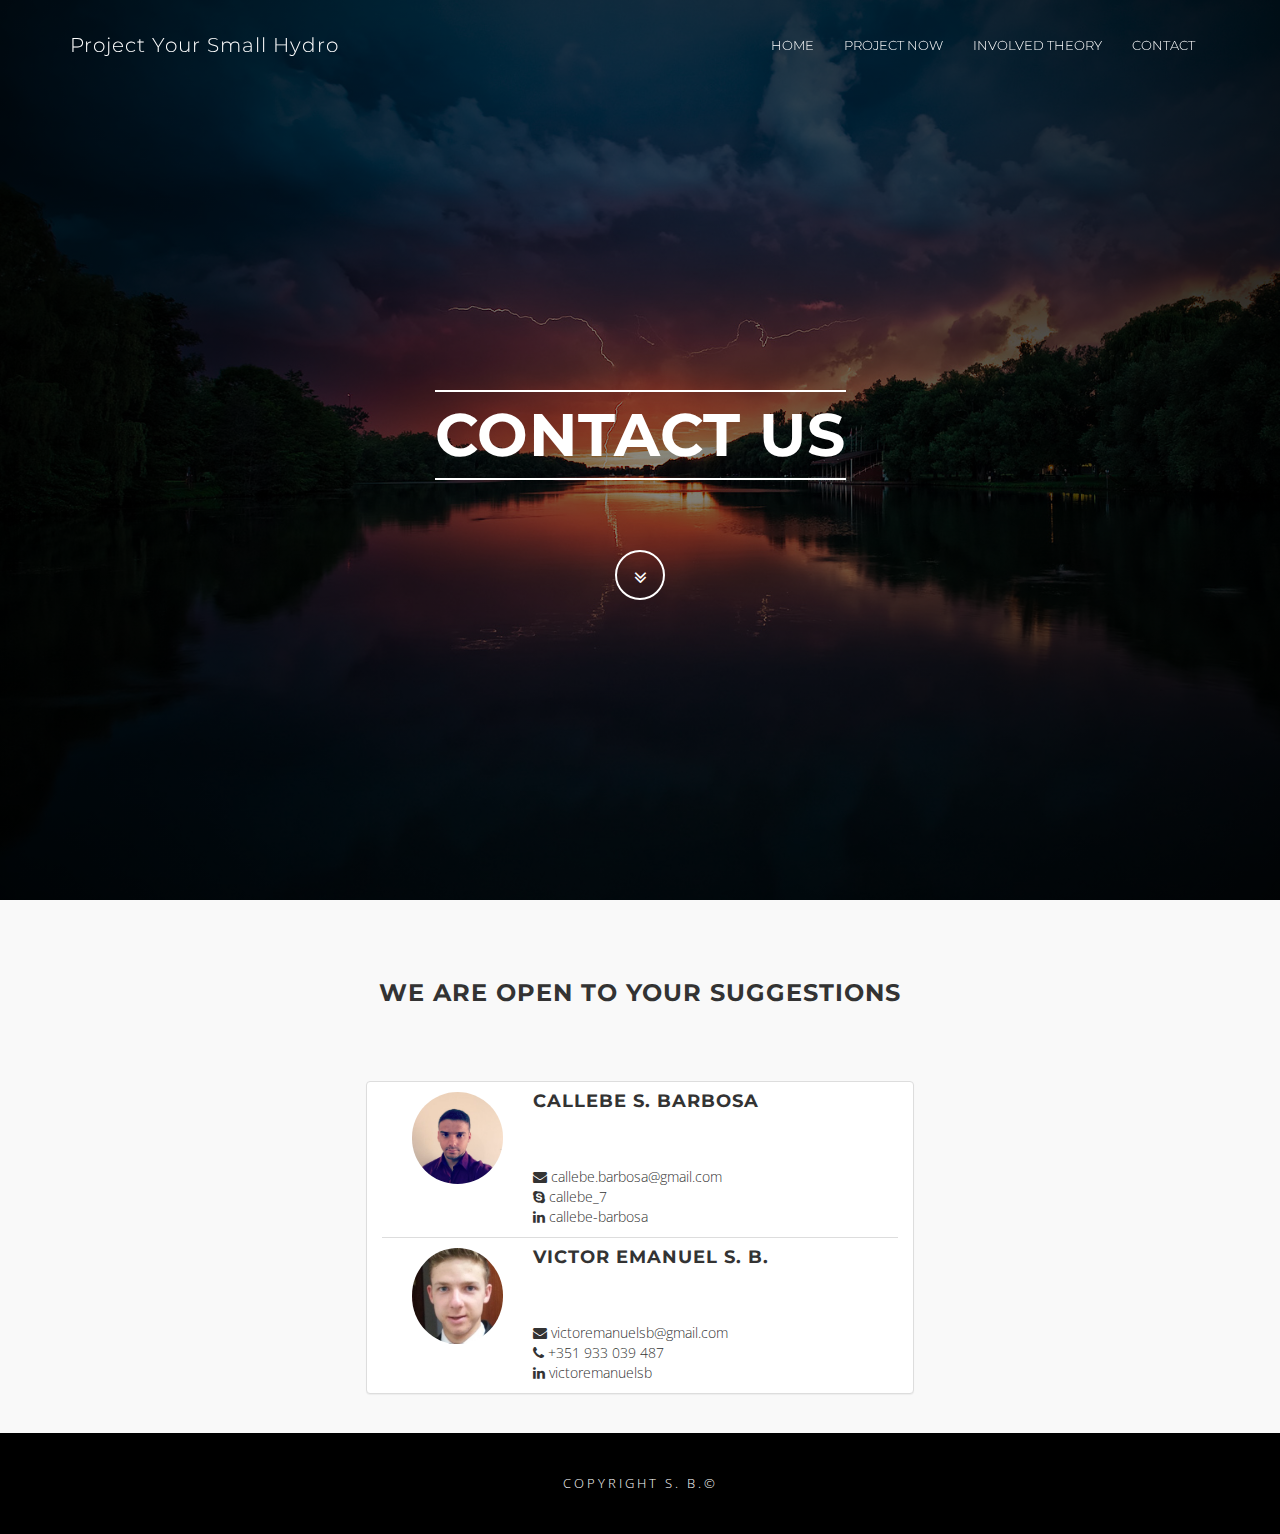
<file: Contact.html>
<!DOCTYPE html>
<html lang="en">

<head>
	<meta charset="utf-8">
	<meta http-equiv="X-UA-Compatible" content="IE=edge">
	<meta name="viewport" content="width=device-width, initial-scale=1">
	<meta name="description" content="">
	<meta name="author" content="">
	<title>Project Your Small Hydro </title>
	<!-- Bootstrap Core CSS -->
	<link href="css/bootstrap.min.css" rel="stylesheet">
	<!-- Custom CSS -->
	<link href="css/theme.css" rel="stylesheet">
	<!-- Custom Fonts -->
	<link href="font-awesome/css/font-awesome.min.css" rel="stylesheet" type="text/css">
	<link href="http://fonts.googleapis.com/css?family=Open+Sans:300,400,700,400italic,700italic" rel="stylesheet" type="text/css">
	<link href="http://fonts.googleapis.com/css?family=Montserrat:400,700" rel="stylesheet" type="text/css">
</head>

<body id="page-top" data-spy="scroll" data-target=".navbar-fixed-top">

<!-- Menu -->
<nav class="navbar navbar-custom navbar-fixed-top" role="navigation">
	<div class="container">
		<div class="navbar-header">
			<button type="button" class="navbar-toggle" data-toggle="collapse" data-target=".navbar-main-collapse">
			<i class="fa fa-bars"></i>
			</button>
			<a class="navbar-brand page-scroll" href="index.html">
			Project Your Small Hydro </a>
		</div>
		<!-- Collect the nav links, forms, and other content for toggling -->
		<div class="collapse navbar-collapse navbar-right navbar-main-collapse">
			<ul class="nav navbar-nav">
				<li>
				<a href="index.html">Home</a>
				</li>
				<li>
				<a href="ProjectNow.php">Project Now</a>
				</li>
				<li>
				<a href="InvolvedTheory.html">Involved Theory</a>
				</li>
				<li>
				<a href="Contact.html">Contact</a>
				</li>
			</ul>
		</div>
	</div>
</nav>

<!-- Cabeçalho -->
<header class="intro">
	<div class="intro-body">
		<div class="container">
			<div class="row">
				<div class="col-md-offset-2 col-md-8">
					<h1 class="brand-heading">Contact Us</h1>
					<p class="intro-text">
						
					</p>
					<a href="#about" class="btn btn-circle page-scroll">
						<i class="fa fa-angle-double-down animated"></i>
					</a>
				</div>
			</div>
		</div>
	</div>
</header>

<!-- Conteudo -->
<section id="about">
    <div class="col-md-8 col-md-offset-2 text-center">
        <div> <br> <br> <br> <br></div>
		<h3>We Are Open to Your Suggestions</h3>
		<br> <br>
        <div class="panel panel-default col-md-8 col-md-offset-2 text-left">                        
            <ul class="list-group" id="contact-list">
                <li class="list-group-item">
                    <div class="col-xs-12 col-sm-3">
                        <img src="img/Callebe.png" alt="Callebe Soares Barbosa" class="img-responsive img-circle" />
                    </div>
                    <div class="col-xs-12 col-sm-9">
                        <span class="name"><h4>Callebe S. Barbosa</h4></span><br/>
                        <a href="mailto:callebe.barbosa@gmail.com?Subject=ProjectYourSH%20Contact" class="email"><i class="fa fa-envelope" aria-hidden="true"></i>  callebe.barbosa@gmail.com<br></a>
                        <a href="skype:callebe_7?call" class="skype"><i class="fa fa-skype"></i>  callebe_7<br></a>
                        <a href="http://www.linkedin.com/in/callebe-barbosa" class="linkedin"><i class="fa fa-linkedin"></i>  callebe-barbosa<br></a>
                    </div>
                    <div class="clearfix"></div>
                </li>
                <li class="list-group-item">
                    <div class="col-xs-12 col-sm-3">
                        <img src="img/Victor.jpg" alt="Victor Emanuel Soares Barbosa" class="img-responsive img-circle" />
                    </div>
                    <div class="col-xs-12 col-sm-9">
                        <span class="name"><h4>Victor Emanuel S. B.</h4></span><br/>
                        <a href="mailto:victoremanuelsb@gmail.com?Subject=ProjectYourSH%20Contact" class="email"><i class="fa fa-envelope" aria-hidden="true"></i>  victoremanuelsb@gmail.com<br></a>
                        <a href="https://api.whatsapp.com/send?phone=351933039487&text=Olá%20Victor" class="whatsapp"><i class="fa fa-phone"></i>  +351 933 039 487<br></a>
                        <a href="http://www.linkedin.com/in/victoremanuelsb" class="linkedin"><i class="fa fa-linkedin"></i>  victoremanuelsb<br></a>
                    </div>
                    <div class="clearfix"></div>
                </li>
            </ul>
        </div>
        <h1><br> <br> <br> <br> <br> <br> <br> <br> </h1>
    </div>
</section>

<!-- Rodapé -->
<footer>
	<div class="container text-center">
		<p class="credits">
			Copyright S. B.&copy; <br/>
		</p>
	</div>
</footer>

<!-- jQuery -->
<script src="js/jquery.js"></script>
<!-- Bootstrap Core JavaScript -->
<script src="js/bootstrap.min.js"></script>
<!-- Plugin JavaScript -->
<script src="js/jquery.easing.min.js"></script>
<!-- Custom Theme JavaScript -->
<script src="js/theme.js"></script>
</body>
</html>
</file>
<file: css/theme.css>
/* Aries v1.0 - by WowThemes.net */
body {
	width:100%;
	height:100%;
	font-family:Open Sans,"Helvetica Neue",Helvetica,Arial,sans-serif;
	color:#fff;
	background-color:#000;
	 font-weight:300;
}


p > label {
  display: block;
}

input[type=text],
input[type=email],
input[type=number],
textarea,
fieldset {
/* required to properly style form 
   elements on WebKit based browsers */
  -webkit-appearance: none;
  
  width : 100%;
  border: 1px solid #333;
  margin: 0;
  
  font-family: inherit;
  font-size: 90%;
  
  -moz-box-sizing: border-box;
  box-sizing: border-box;
}

input:invalid {
  box-shadow: 0 0 5px 1px red;
}

input:focus:invalid {
  outline: none;
}

html {
	width:100%;
	height:100%;
}
h1,h2,h3,h4,h5,h6 {
	margin:0 0 35px;
	text-transform:uppercase;
	font-family:Montserrat,"Helvetica Neue",Helvetica,Arial,sans-serif;
	font-weight:700;
	letter-spacing:1px;
}
p {
	margin:0 0 25px;
	font-size:18px;
	line-height:1.5;
}
@media(min-width:768px) {
	p {
		margin:0 0 35px;
		font-size:20px;
		line-height:1.6;
	}
}
a {
	color:inherit;
	-webkit-transition:all .2s ease-in-out;
	-moz-transition:all .2s ease-in-out;
	transition:all .2s ease-in-out;
}
a:hover,a:focus {
	text-decoration:none;
	color:inherit;
}
.light {
	font-weight:400;
}
.navbar-custom {
	margin-bottom:0;
	border-bottom:1px solid rgba(255,255,255,.3);
	text-transform:uppercase;
	font-family:Montserrat,"Helvetica Neue",Helvetica,Arial,sans-serif;
	background-color:#000;
}
.navbar-custom .navbar-brand {
	font-size:20px;
	text-transform:none;
	letter-spacing:1px;
}
.navbar-custom .navbar-brand:focus {
	outline:0;
}
.navbar-custom .navbar-brand .navbar-toggle {
	padding:4px 6px;
	font-size:16px;
	color:#fff;
}
.navbar-custom .navbar-brand .navbar-toggle:focus,.navbar-custom .navbar-brand .navbar-toggle:active {
	outline:0;
}
.navbar-custom a {
}
.navbar-custom .nav li a {
	-webkit-transition:background .3s ease-in-out;
	-moz-transition:background .3s ease-in-out;
	transition:background .3s ease-in-out;
}
.navbar-custom .nav li a:hover {
	outline:0;
	color:#1ba39c;
	background-color:transparent;
}
.navbar-custom .nav li a:focus,.navbar-custom .nav li a:active {
	outline:0;
	background-color:transparent;
}
.navbar-custom .nav li.active {
	outline:0;
}
.navbar-custom .nav li.active a {
	color:#1ba39c;
}
.navbar-custom .nav li.active a:hover {
	color:#1ba39c;
}
@media(min-width:768px) {
	.navbar-custom {
		padding:20px 0;
		border-bottom:0;
		font-size:13px;
		background:0 0;
		-webkit-transition:background .5s ease-in-out,padding .5s ease-in-out;
		-moz-transition:background .5s ease-in-out,padding .5s ease-in-out;
		transition:background .5s ease-in-out,padding .5s ease-in-out;
	}
		 .navbar-custom.top-nav-collapse {
		 padding:0;
		border-bottom:1px solid rgba(255,255,255,.3);
		color:#333;
			background:#fff;
	}
	.navbar-custom.top-nav-collapse a {
		color:#333;
		display:inline-block;
	}
}
.intro {
	display:table;
	width:100%;
	height:auto;
	padding:100px 0 100px 0;
	text-align:center;
	color:#fff;
	background-image:radial-gradient(circle at 50% 50%,rgba(0,0,0,0.46),rgba(0,0,0,0.88)),url("../img/back.jpg");
	-webkit-background-size:cover;
	-moz-background-size:cover;
	background-size:cover;
	-o-background-size:cover;
}
.intro .intro-body {
	display:table-cell;
	vertical-align:middle;
}
.intro .intro-body .brand-heading {
	font-size:40px;
}
.intro .intro-body .intro-text {
	font-size:18px;
}
@media(min-width:768px) {
	.intro {
		height:100%;
		padding:0;
	}
	.intro .intro-body .brand-heading {
		font-size:60px;
		margin-top:90px;
		margin-bottom:20px;
		border-top:2px solid #fff;
		border-bottom:2px solid #fff;
		display:inline-block;
		padding:10px 0;
	}
	.intro .intro-body .intro-text {
		font-size:20px;
			font-weight:300;
			letter-spacing:3px;
	}
}


.intro2 {
	display:table;
	width:100%;
	height:auto;
	padding:100px 0 100px 0;
	text-align:center;
	color:#fff;
	background-image:radial-gradient(circle at 10% 50%,rgba(0,0,0,0.46),rgba(0,0,0,0.88)),url("../img/back.jpg");
	-webkit-background-size:cover;
	-moz-background-size:cover;
	background-size:cover;
	-o-background-size:cover;
}
.intro2 .intro2-body {
	display:table-cell;
	vertical-align:middle;
}
.intro2 .intro2-body .brand-heading {
	font-size:40px;
}
.intro2 .intro2-body .intro2-text {
	font-size:18px;
}
@media(min-width:768px) {
	.intro2 {
		height:100%;
		padding:0;
	}
	.intro2 .intro2-body .brand-heading {
		font-size:60px;
		margin-top:90px;
		margin-bottom:20px;
		border-top:2px solid #fff;
		border-bottom:2px solid #fff;
		display:inline-block;
		padding:10px 0;
	}
	.intro2 .intro2-body .intro2-text {
		font-size:20px;
			font-weight:100;
			letter-spacing:3px;
	}
}


.btn-circle {
	width:50px;
	height:50px;
	margin-top:15px;
	line-height:40px;
	text-align:center;
	border:2px solid #fff;
	border-radius:100%!important;
	font-size:20px;
	color:#fff;
	background:0 0;
	-webkit-transition:background .3s ease-in-out;
	-moz-transition:background .3s ease-in-out;
	transition:background .3s ease-in-out;
}
.btn-circle:hover,.btn-circle:focus {
	outline:0;
	color:#fff;
	background:rgba(255,255,255,.1);
}
.btn-circle i.animated {
	-webkit-transition-property:-webkit-transform;
	-webkit-transition-duration:1s;
	-moz-transition-property:-moz-transform;
	-moz-transition-duration:1s;
}
.btn-circle:hover i.animated {
	-webkit-animation-name:pulse;
	-moz-animation-name:pulse;
	-webkit-animation-duration:1.5s;
	-moz-animation-duration:1.5s;
	-webkit-animation-iteration-count:infinite;
	-moz-animation-iteration-count:infinite;
	-webkit-animation-timing-function:linear;
	-moz-animation-timing-function:linear;
}
@-webkit-keyframes pulse {
	0% {
		-webkit-transform:scale(1);
		transform:scale(1);
	}
	50% {
		-webkit-transform:scale(1.2);
		transform:scale(1.2);
	}
	100% {
		-webkit-transform:scale(1);
		transform:scale(1);
	}
}
@-moz-keyframes pulse {
	0% {
		-moz-transform:scale(1);
		transform:scale(1);
	}
	50% {
		-moz-transform:scale(1.2);
		transform:scale(1.2);
	}
	100% {
		-moz-transform:scale(1);
		transform:scale(1);
	}
}
.content-section {
	padding:40px 0;
	clear:both;
}
@media(min-width:767px) {
	.content-section {
		padding:150px 0;
			 clear:both;
	}
}
.btn {
	border-radius:0;
	text-transform:uppercase;
	font-family:Montserrat,"Helvetica Neue",Helvetica,Arial,sans-serif;
	font-weight:400;
	-webkit-transition:all .3s ease-in-out;
	-moz-transition:all .3s ease-in-out;
	transition:all .3s ease-in-out;
}
.btn-default {
	border:1px solid #42dca3;
	color:#42dca3;
	background-color:transparent;
}
.btn-default:hover,.btn-default:focus {
	border:1px solid #42dca3;
	outline:0;
	color:#000;
	background-color:#42dca3;
}
ul.banner-social-buttons {
	margin-top:0;
}
@media(max-width:1199px) {
	ul.banner-social-buttons {
		margin-top:15px;
	}
}
@media(max-width:767px) {
	ul.banner-social-buttons li {
		display:block;
		margin-bottom:20px;
		padding:0;
	}
	ul.banner-social-buttons li:last-child {
		margin-bottom:0;
	}
}
footer {
	padding:40px 0;
	z-index:1;
	position:relative;
	clear:both;
}
footer p {
	margin:0;
	font-size:15px;
}
footer p.credits {
	text-transform:uppercase;
	font-size:13px;
	letter-spacing:3px;
}
::-moz-selection {
	text-shadow:none;
	background:#fcfcfc;
	background:rgba(255,255,255,.2);
}
::selection {
	text-shadow:none;
	background:#fcfcfc;
	background:rgba(255,255,255,.2);
}
img::selection {
	background:0 0;
}
img::-moz-selection {
	background:0 0;
}
body {
	webkit-tap-highlight-color:rgba(255,255,255,.2);
}
.bgblue {
	background:#22292c;
}
.inlineblock {
	display:inline-block;
}
p:last-child {
	margin-bottom:0;
}
p.lead {
	line-height:1.9;
}
.btnghost {
	border:2px solid #333;
	background-color:transparent;
	padding:15px 20px;
	letter-spacing:3px;
	font-size:12px;
	text-transform:uppercase;
	font-weight:400;
	color:#333;
	margin-top:20px;
	display:inline-block;
}
.btnghost:hover {
	background-color:#333;
	color:#fff;
	border:2px solid #333;
}
.bgcover {
	background-size:cover;
	background-repeat:no-repeat;
	position:relative;
}
img {
	max-width:100%;
}
.gallery ul {
	padding:0;
	margin:0;
}
.gallery img {
	max-width:100%;
	height:auto;
	padding:0;
	margin:0;
}
.gallery ul li {
	margin:0;
	position:relative;
	list-style:none;
	float:left;
	padding:0;
}
.gallery ul li a {
	display:block;
	position:relative;
	width:100%;
	height:100%;
	margin:0;
	padding:0;
	line-height:0;
}

.gallery ul li a:before {
	position:absolute;
	width:32px;
	height:32px;
	top:40%;
	left:50%;
	margin:-14px 0 0 -16px;
	background: url(data:image/svg+xml;utf8,%3C%3Fxml%20version%3D%221.0%22%20encoding%3D%22utf-8%22%3F%3E%0A%3C%21--%20Generator%3A%20Adobe%20Illustrator%2017.1.0%2C%20SVG%20Export%20Plug-In%20.%20SVG%20Version%3A%206.00%20Build%200%29%20%20--%3E%0A%3C%21DOCTYPE%20svg%20PUBLIC%20%22-//W3C//DTD%20SVG%201.1//EN%22%20%22http%3A//www.w3.org/Graphics/SVG/1.1/DTD/svg11.dtd%22%3E%0A%3Csvg%20version%3D%221.1%22%0A%09%20id%3D%22svg2%22%20xmlns%3Adc%3D%22http%3A//purl.org/dc/elements/1.1/%22%20xmlns%3Acc%3D%22http%3A//creativecommons.org/ns%23%22%20xmlns%3Ardf%3D%22http%3A//www.w3.org/1999/02/22-rdf-syntax-ns%23%22%20xmlns%3Asvg%3D%22http%3A//www.w3.org/2000/svg%22%20xmlns%3Asodipodi%3D%22http%3A//sodipodi.sourceforge.net/DTD/sodipodi-0.dtd%22%20xmlns%3Ainkscape%3D%22http%3A//www.inkscape.org/namespaces/inkscape%22%20inkscape%3Aversion%3D%220.48.4%20r9939%22%20sodipodi%3Adocname%3D%22icon-fullscreen.svg%22%0A%09%20xmlns%3D%22http%3A//www.w3.org/2000/svg%22%20xmlns%3Axlink%3D%22http%3A//www.w3.org/1999/xlink%22%20x%3D%220px%22%20y%3D%220px%22%20viewBox%3D%220%200%20960%20560%22%0A%09%20enable-background%3D%22new%200%200%20960%20560%22%20xml%3Aspace%3D%22preserve%22%3E%0A%3Csodipodi%3Anamedview%20%20borderopacity%3D%221%22%20pagecolor%3D%22%23ffffff%22%20bordercolor%3D%22%23666666%22%20objecttolerance%3D%2210%22%20gridtolerance%3D%2210%22%20guidetolerance%3D%2210%22%20showgrid%3D%22false%22%20fit-margin-top%3D%220%22%20fit-margin-left%3D%220%22%20inkscape%3Azoom%3D%227.375%22%20inkscape%3Acx%3D%22-5.1525424%22%20inkscape%3Acy%3D%2216%22%20id%3D%22namedview11%22%20inkscape%3Awindow-x%3D%22-8%22%20inkscape%3Awindow-y%3D%22-8%22%20fit-margin-right%3D%220%22%20inkscape%3Apageopacity%3D%220%22%20fit-margin-bottom%3D%220%22%20inkscape%3Awindow-width%3D%221366%22%20inkscape%3Awindow-height%3D%22706%22%20inkscape%3Awindow-maximized%3D%221%22%20inkscape%3Apageshadow%3D%222%22%20inkscape%3Acurrent-layer%3D%22svg2%22%3E%0A%09%3C/sodipodi%3Anamedview%3E%0A%3Cg%3E%0A%09%3Crect%20x%3D%22220%22%20y%3D%22260%22%20fill%3D%22%23FFFFFF%22%20width%3D%22536%22%20height%3D%2224%22/%3E%0A%3C/g%3E%0A%3Cg%3E%0A%09%3Crect%20x%3D%22476%22%20y%3D%224%22%20fill%3D%22%23FFFFFF%22%20width%3D%2224%22%20height%3D%22556%22/%3E%0A%3C/g%3E%0A%3C/svg%3E%0A) no-repeat;
	content:"";
	opacity:0;
	z-index:1;
	-webkit-transition:all 0.3s linear;
	-moz-transition:all 0.3s linear;
	transition:all 0.3s linear;
}
.gallery ul li a:hover:before {
	top:50%;
	opacity:1;
}
.gallery ul li a:after {
	position:absolute;
	width:100%;
	top:0;
	bottom:0;
	background:rgba(0,0,0,0.3);
	content:"";
	opacity:0;
	-webkit-transition:all 0.3s linear;
	-moz-transition:all 0.3s linear;
	transition:all 0.3s linear;
}
.gallery ul li a:hover:after {
	opacity:1;
}
section:after {
	float:none;
	clear:both;
}
section {
	background-color:#f9f9f9;
	color:#333;
	overflow:hidden;
}
.done {
	display:none;
}
.error input,input.error,.error textarea,textarea.error {
	background-color:#ffffff;
	border-bottom:2px solid orangered !Important;
	-webkit-transition:border linear 0.2s,box-shadow linear 0.2s;
	-moz-transition:border linear 0.2s,box-shadow linear 0.2s;
	-o-transition:border linear 0.2s,box-shadow linear 0.2s;
	transition:border linear 0.2s,box-shadow linear 0.2s;	
}
#contactform input,#contactform textarea {
	border:0px;
	border-bottom:2px solid #333;
	width:100%;
	background-color:transparent;
	padding:20px 0px;
	text-transform:uppercase;
	letter-spacing:2px;
	margin-bottom:20px;
}
#contactform input#submit {
	width:auto;
	border:2px solid;
	padding:10px 20px;
	display:inline-block;
}
#contactform input#submit:hover {
	background-color:#333;
	color:#fff;
	border:2px solid #333;
}
#contactform input:focus,#contactform input:active,#contactform textarea:focus,#contactform textarea:active {
	border-top:0px;
	border-bottom:2px solid lightseagreen;
	outline:0;
	outline: none;
}
</file>
